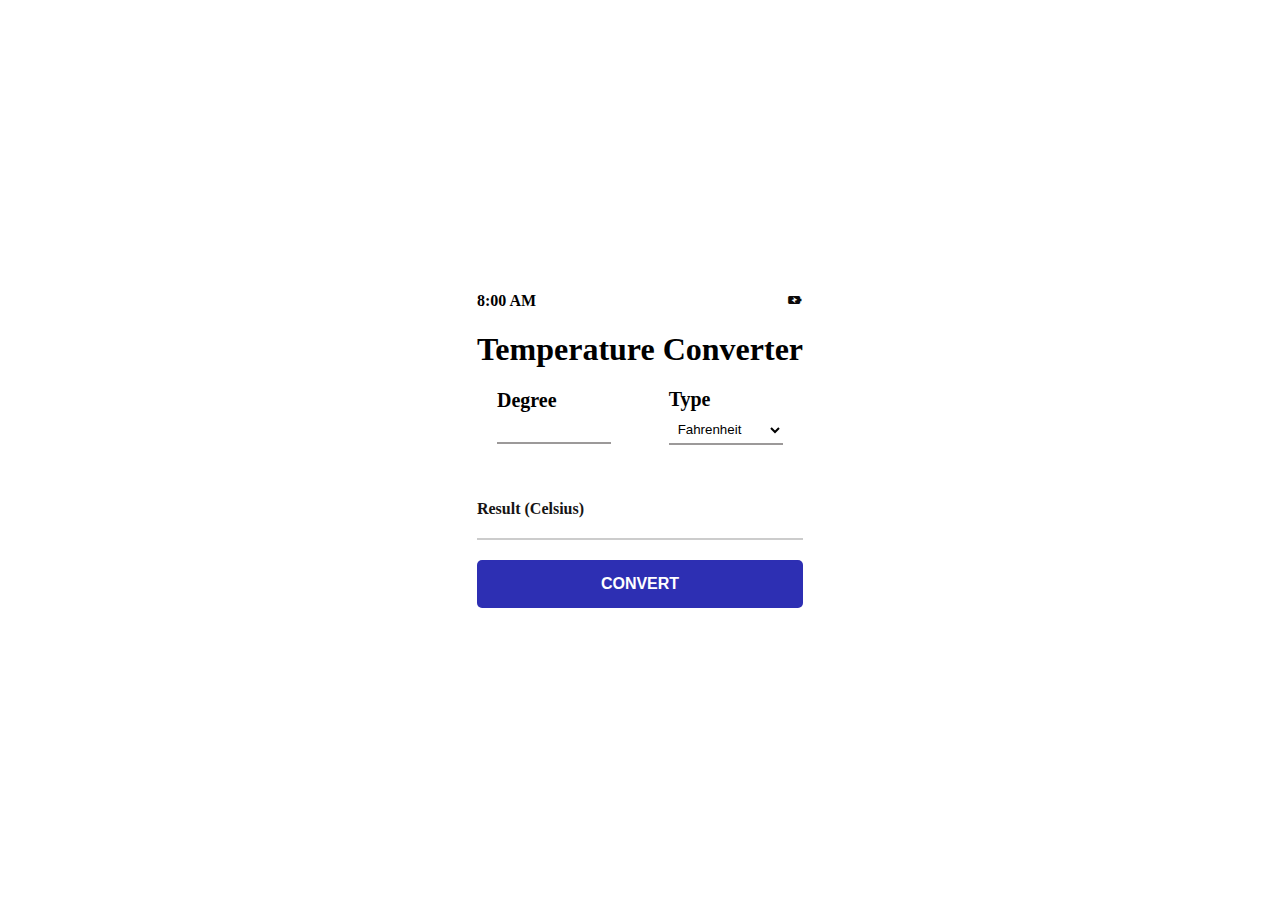
<file: oasis  temperature/index.html>
<!DOCTYPE html>
<html lang="en">
<head>
    <meta charset="UTF-8">
    <meta name="viewport" content="width=device-width, initial-scale=1.0">
    <title>tempurature</title>
    <link rel="stylesheet" href="index.css">
    <link rel="stylesheet"
    href="https://unpkg.com/boxicons@latest/css/boxicons.min.css">
    <link rel="stylesheet" href="https://cdnjs.cloudflare.com/ajax/libs/font-awesome/6.6.0/css/all.min.css" integrity="sha512-Kc323vGBEqzTmouAECnVceyQqyqdsSiqLQISBL29aUW4U/M7pSPA/gEUZQqv1cwx4OnYxTxve5UMg5GT6L4JJg==" crossorigin="anonymous" referrerpolicy="no-referrer" />
</head>
<body>
    <div class="container">
        <div class="temperature-converter">
            <div class="mobile">
                <p>8:00 AM</p>
                <div>
                    <i class="fa-solid fa-signal"></i>
                    <i class="fa-solid fa-wifi"></i>
                    <i class='bx bxs-battery-charging bx-flip-vertical' style='color:#0c0a0a' ></i>
                </div>
            </div>

            <h1 class="heading">Temperature Converter</h1>

            <div class="degree-type">
                <div class="degree-field">
                    <label for="degree">Degree</label>
                    <input type="number" name="degree" id="degree">
                </div>
                <div class="type-field">
                    <label for="type">Type</label>
                    <select name="temperatures" id="type" autocomplete="on">
                        <option id="fahrenheit"value="fahrenheit">Fahrenheit</option>
                        <option id="kelvin" value="kelvin">Kelvin</option>
                    </select>
                </div>
            </div>

            <div class="result-field">
                <span class="result-heading">Result (Celsius)</span>
                <h2 class="celsius-value" id="celsius"></h2>
            </div> 
            <button id="convert-btn">Convert</button>
        </div>
    </div>
    <script src="index.js"></script>
    
</body>
</html>
</file>
<file: oasis  temperature/index.css>
*{
    box-sizing: border-box;
    margin:0;
    padding:0;
}
body{
    width:100vw;
    height:100vh;
    display:flex;
    justify-content: center;
    align-items:center;
    background-image:url(https://th.bing.com/th/id/OIP.Wzuc1XrC-iEHJVdXWUjY8AHaEK?rs=1&pid=ImgDetMain);
    background-repeat: no-repeat;
    background-size: cover;
}
.temperature-converter{
    background-image: url(https://th.bing.com/th/id/OIP.WqJ0orhjpBtKq4GucfkvFgHaE8?pid=ImgDet&w=208&h=138&c=7);
    width:100%;
    min-width: 350px;
    padding:25px;
    border-radius: 15px;
    height:auto;
    display:flex;
    flex-direction:column;
    justify-content: center;
    background-size: cover;
}
.mobile{
    display:flex;
    justify-content:space-between;
    font-weight: 400;
    margin-bottom:20px;
    font-weight: bold;
    
}
.heading{
    text-align: center;
}
.result-field {
    text-align: left;
    margin: 20px 0;
  }
  .result-heading {
    color: #161414;
    font-size: 1rem;
    font-weight: bold;
  
  }
  .celsius-value {
    border-bottom: 2px solid #ccc;
    padding: 10px;
    transition: all .45s ease;
  }
  
.degree-type{
    display:flex;
    justify-content: space-between;
    align-items:center;
    padding:20px;
    font-size: 20px;
    font-weight: bold;
}
.degree-field{
    display:flex;
    flex-direction:column;
    width:40%;
}
.type-field{
    display:flex;
    flex-direction:column;
    width:40%;
}
label{
    margin-bottom:5px;
}
input,select {
    background:transparent;
    border:none;
    outline:none;
    border-bottom:2px solid rgb(156, 153, 153);
    padding:5px;
    margin-bottom:15px;
}
#convert-btn{
    border:none;
    outline:none;
    border-radius:5px;
    background-color: rgb(45, 47, 179);
    color:white;
    padding:15px;
    font-weight:bold;
    font-size: medium;
    text-transform: uppercase;
    cursor:pointer;

}
.fa {
    margin-left: -12px;
    margin-right: 8px;
  }
  
  .loading {
    display: none;
  }
</file>
